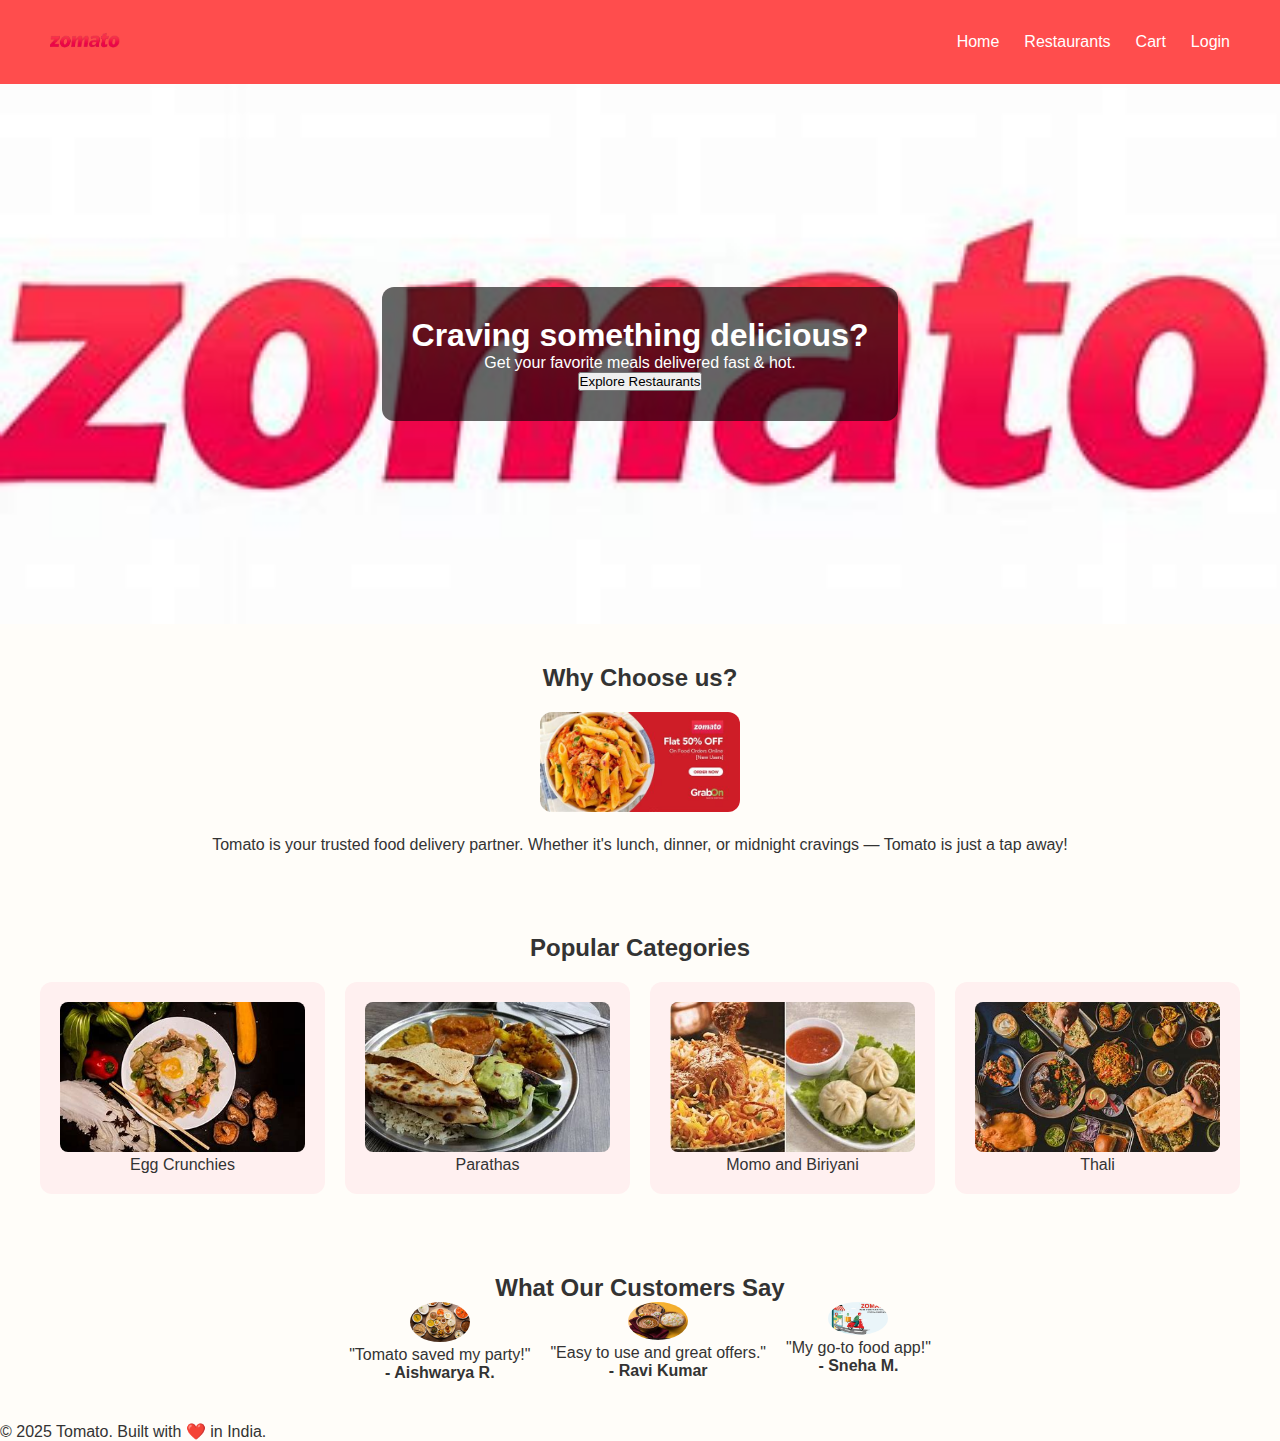
<file: tomato my me/index.html>
<!DOCTYPE html>
<html lang="en">
<head>
  <meta charset="UTF-8" />
  <title>Tomato - Food Delivery</title>
  <link rel="stylesheet" href="style.css" />
  <meta name="viewport" content="width=device-width, initial-scale=1.0" />
</head>
<body>

  <header class="navbar">
    <div class="logo">
      <img src="images/bg removed logo.png" alt="Tomato Logo" height="40">
    </div>
    <nav>
      <ul>
        <li><a href="index.html">Home</a></li>
        <li><a href="restaurants.html">Restaurants</a></li>
        <li><a href="cart.html">Cart</a></li>
        <li><a href="login.html">Login</a></li>
      </ul>
    </nav>
  </header>

  <section class="hero" style="background-image: url('images/OIP.jpg');">
    <div class="hero-content">
      <h1>Craving something delicious?</h1>
      <p>Get your favorite meals delivered fast & hot.</p>
      <a href="restaurants.html"><button>Explore Restaurants</button></a>
    </div>
  </section>

  <section class="about">
    <h2>Why Choose us?</h2>
    <img src="images/th (1).jpg" alt="About Image" style="width: 200px; border-radius: 12px; margin: 20px 0;">
    <p>
      Tomato is your trusted food delivery partner. Whether it's lunch, dinner, or midnight cravings — Tomato is just a tap away!
    </p>
  </section>

  <section class="categories">
    <h2>Popular Categories</h2>
    <div class="grid">
      <div class="card"><img src="images/download (1).jpg" /><p>Egg Crunchies</p></div>
      <div class="card"><img src="images/download (2).jpg" /><p>Parathas</p></div>
      <div class="card"><img src="images/download.jpg" /><p>Momo and Biriyani</p></div>
      <div class="card"><img src="images/OIP (1).jpg" /><p>Thali</p></div>
    </div>
  </section>

  <section class="testimonials">
    <h2>What Our Customers Say</h2>
    <div class="testimonial-cards">
      <div class="testimonial"><img src="images/OIP (2).jpg" /><p>"Tomato saved my party!"</p><strong>- Aishwarya R.</strong></div>
      <div class="testimonial"><img src="images/OIP (3).jpg" /><p>"Easy to use and great offers."</p><strong>- Ravi Kumar</strong></div>
      <div class="testimonial"><img src="images/OIP (4).jpg" /><p>"My go-to food app!"</p><strong>- Sneha M.</strong></div>
    </div>
  </section>

  <footer><p>© 2025 Tomato. Built with ❤️ in India.</p></footer>
</body>
</html>
</file>
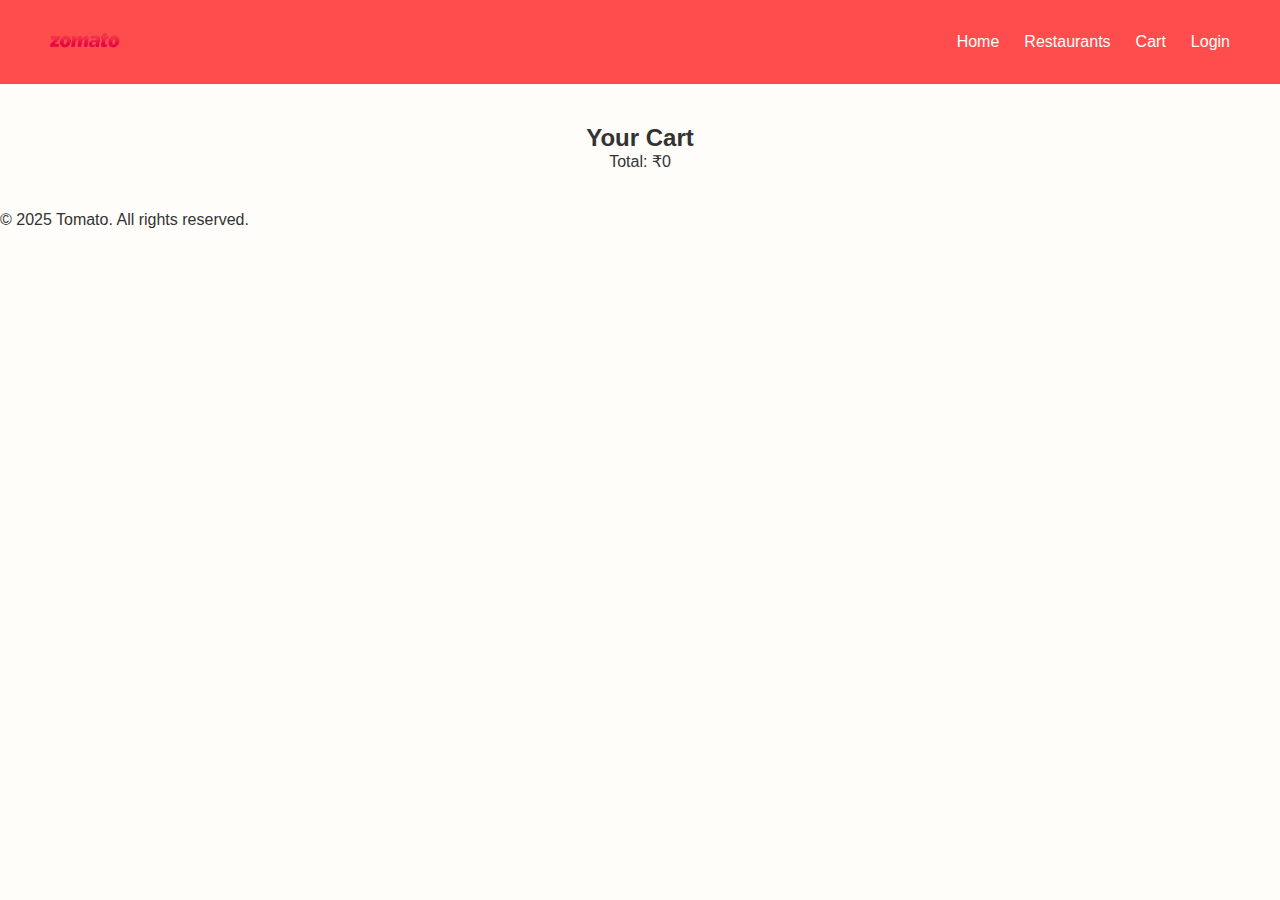
<file: tomato my me/cart.html>
<!DOCTYPE html>
<html lang="en">
<head>
  <meta charset="UTF-8">
  <title>Tomato - Cart</title>
  <link rel="stylesheet" href="style.css">
</head>
<body>
  <header class="navbar">
    <div class="logo"><img src="images/bg removed logo.png" height="40"></div>
    <nav>
      <ul>
        <li><a href="index.html">Home</a></li>
        <li><a href="restaurants.html">Restaurants</a></li>
        <li><a href="cart.html">Cart</a></li>
        <li><a href="login.html">Login</a></li>
      </ul>
    </nav>
  </header>

  <section class="categories">
    <h2>Your Cart</h2>
    <ul id="cartItems"></ul>
    <p id="totalAmount"></p>
  </section>

  <footer><p>© 2025 Tomato. All rights reserved.</p></footer>
  <script src="script.js"></script>
</body>
</html>
</file>
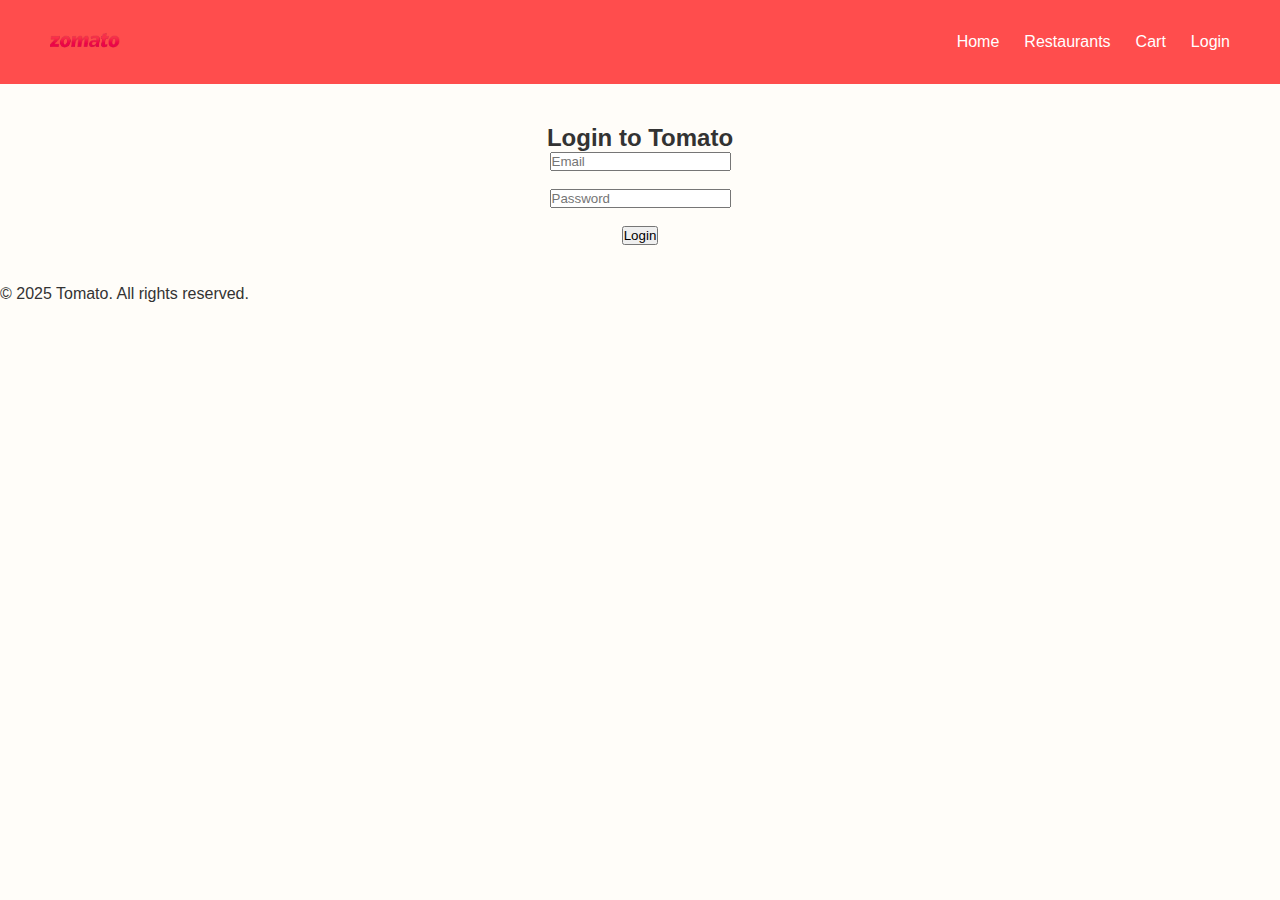
<file: tomato my me/login.html>
<!DOCTYPE html>
<html lang="en">
<head>
  <meta charset="UTF-8">
  <title>Tomato - Login</title>
  <link rel="stylesheet" href="style.css">
</head>
<body>
  <header class="navbar">
    <div class="logo"><img src="images/bg removed logo.png" height="40"></div>
    <nav>
      <ul>
        <li><a href="index.html">Home</a></li>
        <li><a href="restaurants.html">Restaurants</a></li>
        <li><a href="cart.html">Cart</a></li>
        <li><a href="login.html">Login</a></li>
      </ul>
    </nav>
  </header>

  <section class="categories">
    <h2>Login to Tomato</h2>
    <input type="text" placeholder="Email"><br><br>
    <input type="password" placeholder="Password"><br><br>
    <button>Login</button>
  </section>

  <footer><p>© 2025 Tomato. All rights reserved.</p></footer>
</body>
</html>
</file>
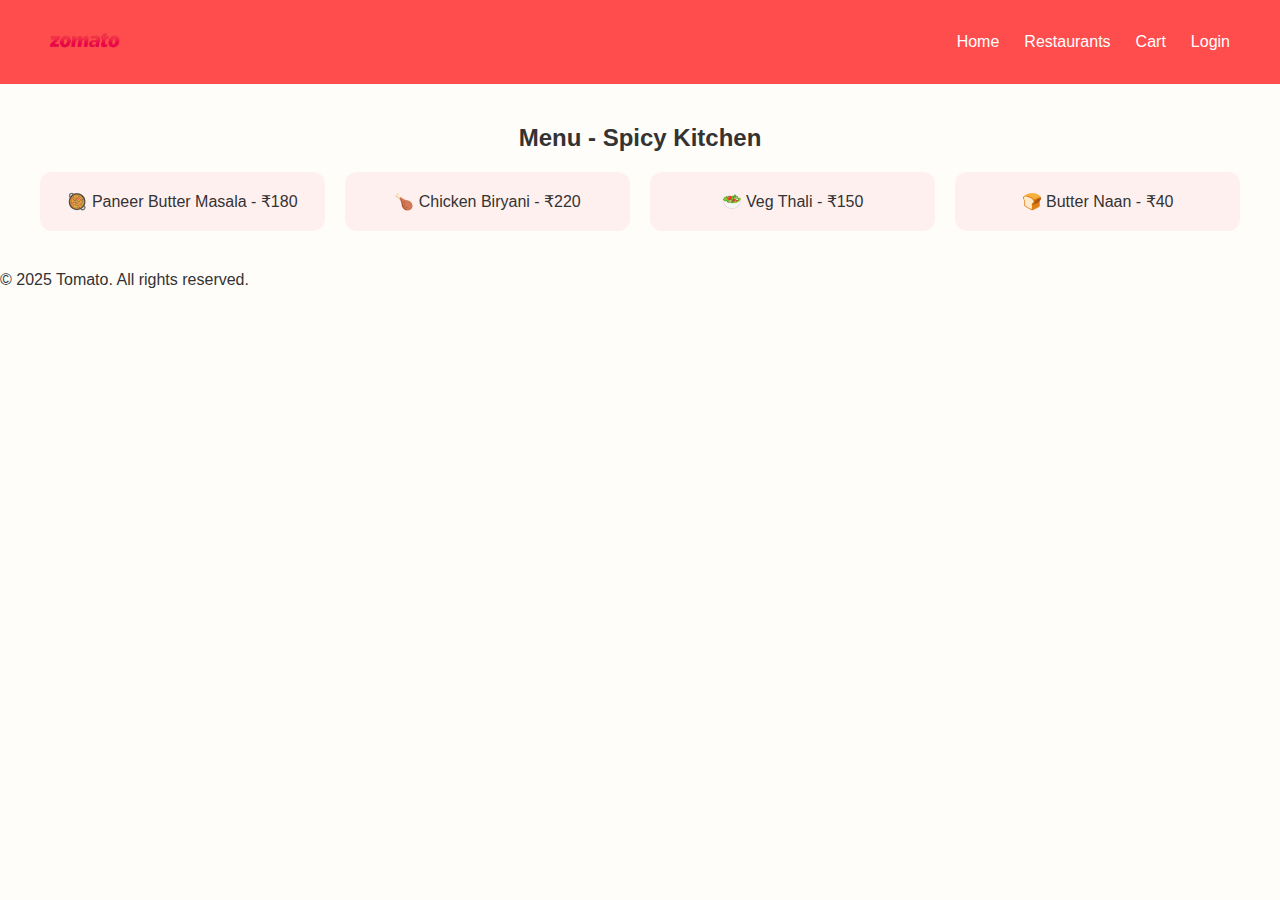
<file: tomato my me/menu.html>
<!DOCTYPE html>
<html lang="en">
<head>
  <meta charset="UTF-8">
  <title>Tomato - Menu</title>
  <link rel="stylesheet" href="style.css">
</head>
<body>
  <header class="navbar">
    <div class="logo"><img src="images/bg removed logo.png" height="40"></div>
    <nav>
      <ul>
        <li><a href="index.html">Home</a></li>
        <li><a href="restaurants.html">Restaurants</a></li>
        <li><a href="cart.html">Cart</a></li>
        <li><a href="login.html">Login</a></li>
      </ul>
    </nav>
  </header>

  <section class="categories">
    <h2>Menu - Spicy Kitchen</h2>
    <div class="grid">
      <div class="card" onclick="addToCart('Paneer Butter Masala - ₹180')"><p>🥘 Paneer Butter Masala - ₹180</p></div>
      <div class="card" onclick="addToCart('Chicken Biryani - ₹220')"><p>🍗 Chicken Biryani - ₹220</p></div>
      <div class="card" onclick="addToCart('Veg Thali - ₹150')"><p>🥗 Veg Thali - ₹150</p></div>
      <div class="card" onclick="addToCart('Butter Naan - ₹40')"><p>🍞 Butter Naan - ₹40</p></div>
    </div>
  </section>

  <footer><p>© 2025 Tomato. All rights reserved.</p></footer>
  <script src="script.js"></script>
</body>
</html>
</file>
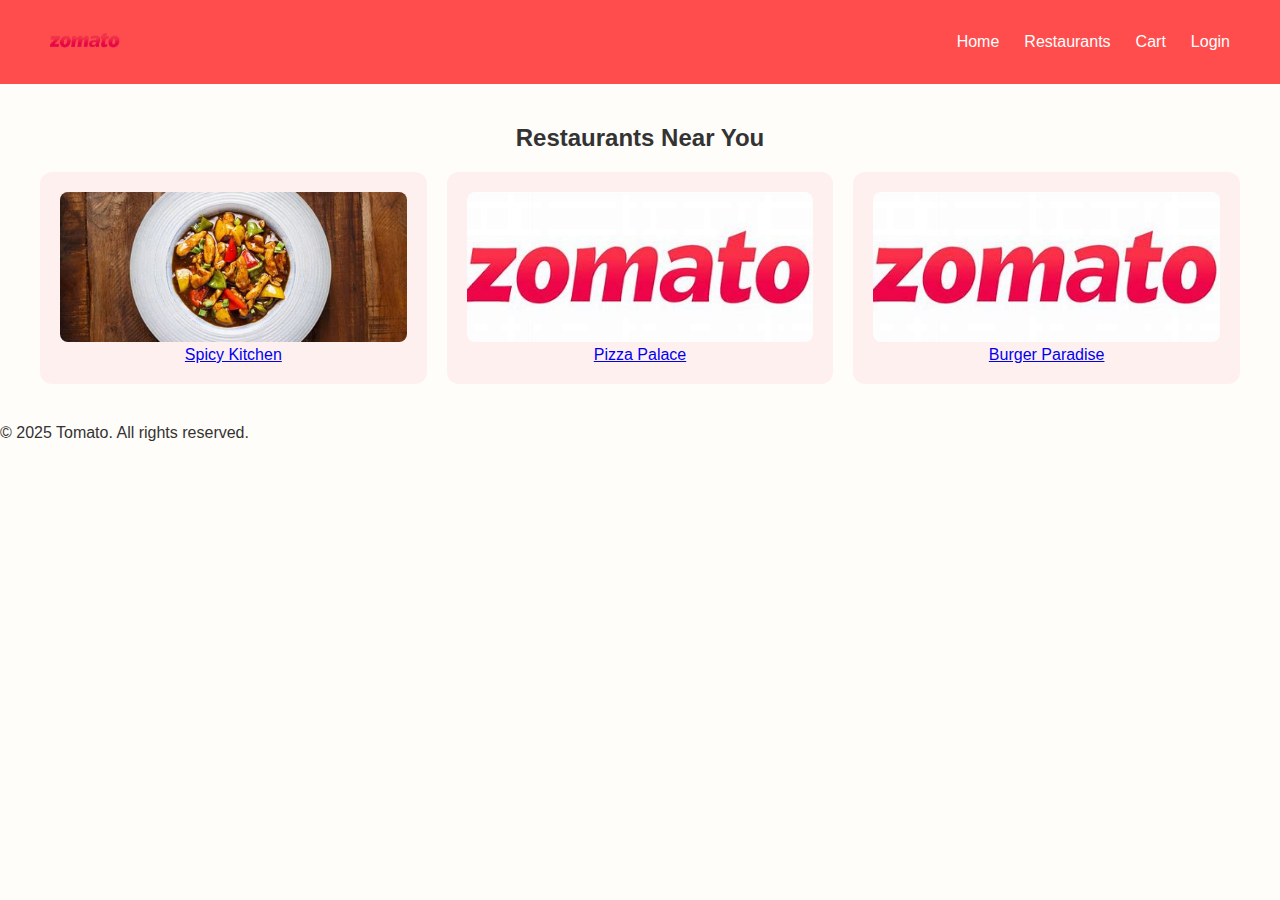
<file: tomato my me/restaurants.html>
<!DOCTYPE html>
<html lang="en">
<head>
  <meta charset="UTF-8">
  <title>Tomato - Restaurants</title>
  <link rel="stylesheet" href="style.css">
</head>
<body>
  <header class="navbar">
    <div class="logo"><img src="images/bg removed logo.png" height="40"></div>
    <nav>
      <ul>
        <li><a href="index.html">Home</a></li>
        <li><a href="restaurants.html">Restaurants</a></li>
        <li><a href="cart.html">Cart</a></li>
        <li><a href="login.html">Login</a></li>
      </ul>
    </nav>
  </header>

  <section class="categories">
    <h2>Restaurants Near You</h2>
    <div class="grid">
      <a href="menu.html"><div class="card"><img src="images/th.jpg"><p>Spicy Kitchen</p></div></a>
      <a href="menu.html"><div class="card"><img src="images/OIP.jpg"><p>Pizza Palace</p></div></a>
      <a href="menu.html"><div class="card"><img src="images/OIP.jpg"><p>Burger Paradise</p></div></a>
    </div>
  </section>

  <footer><p>© 2025 Tomato. All rights reserved.</p></footer>
</body>
</html>
</file>
<file: tomato my me/style.css>
* {
  margin: 0;
  padding: 0;
  box-sizing: border-box;
  font-family: 'Segoe UI', sans-serif;
}

body {
  background-color: #fffdf9;
  color: #333;
}

.navbar {
  display: flex;
  justify-content: space-between;
  align-items: center;
  padding: 20px 50px;
  background-color: #ff4d4d;
}

.navbar ul {
  list-style: none;
  display: flex;
  gap: 25px;
}

.navbar a {
  color: white;
  text-decoration: none;
}

.hero {
  height: 60vh;
  background-size: cover;
  background-position: center;
  display: flex;
  justify-content: center;
  align-items: center;
  text-align: center;
}

.hero-content {
  background-color: rgba(0, 0, 0, 0.6);
  color: white;
  padding: 30px;
  border-radius: 12px;
}

.about, .categories, .testimonials {
  padding: 40px;
  text-align: center;
}

.grid {
  display: grid;
  grid-template-columns: repeat(auto-fit, minmax(150px, 1fr));
  gap: 20px;
  margin-top: 20px;
}

.card {
  background-color: #fff0f0;
  padding: 20px;
  border-radius: 12px;
  cursor: pointer;
}

.card img {
  width: 100%;
  height: 150px;
  object-fit: cover;
  border-radius: 8px;
}

.testimonial-cards {
  display: flex;
  justify-content: center;
  gap: 20px;
  flex-wrap: wrap;
}

.testimonial img {
  border-radius: 50%;
  width: 60px;
}
</file>
